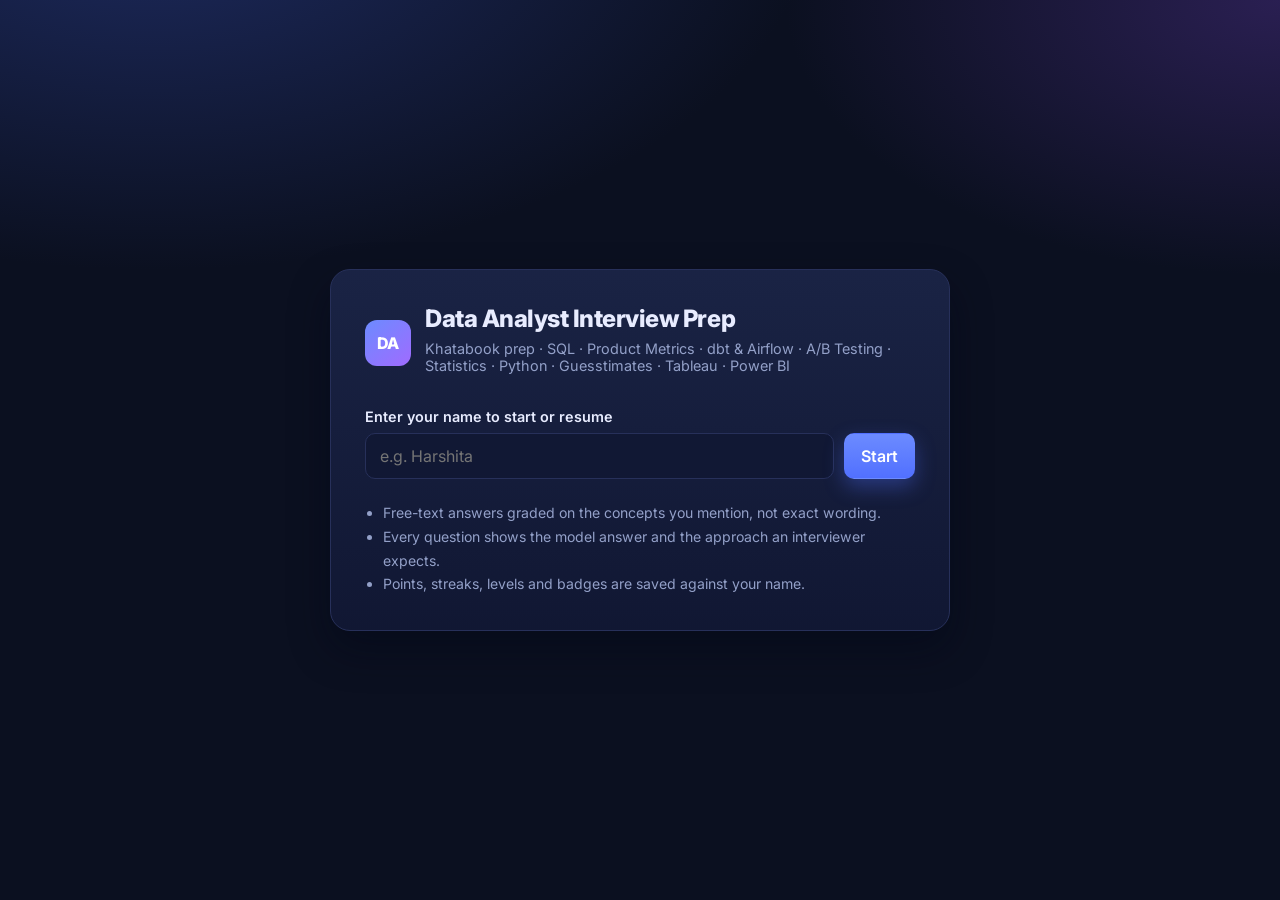
<file: index.html>
<!DOCTYPE html>
<html lang="en">
<head>
<meta charset="utf-8" />
<meta name="viewport" content="width=device-width, initial-scale=1" />
<title>Data Analyst Interview Prep</title>
<meta name="description" content="Interview-style practice for data analyst roles, currently focused on Khatabook: SQL, product metrics, dbt and Airflow pipelines, A/B testing, statistics, Python and guesstimates." />
<link rel="preconnect" href="https://fonts.googleapis.com" />
<link rel="preconnect" href="https://fonts.gstatic.com" crossorigin />
<link href="https://fonts.googleapis.com/css2?family=Inter:wght@400;500;600;700;800&family=JetBrains+Mono:wght@400;500&display=swap" rel="stylesheet" />
<link rel="stylesheet" href="assets/css/styles.css" />
</head>
<body>
<canvas id="confetti-canvas" aria-hidden="true"></canvas>

<!-- ============ LOGIN ============ -->
<section id="view-login" class="view view-login">
  <div class="login-card">
    <div class="brand">
      <span class="brand-mark">DA</span>
      <div>
        <h1>Data Analyst Interview Prep</h1>
        <p class="muted">Khatabook prep &middot; SQL &middot; Product Metrics &middot; dbt &amp; Airflow &middot; A/B Testing &middot; Statistics &middot; Python &middot; Guesstimates &middot; Tableau &middot; Power BI</p>
      </div>
    </div>

    <form id="login-form" autocomplete="off">
      <label for="login-name">Enter your name to start or resume</label>
      <div class="login-row">
        <input id="login-name" type="text" placeholder="e.g. Harshita" maxlength="40" required />
        <button type="submit" class="btn btn-primary">Start</button>
      </div>
      <p id="login-error" class="form-error" hidden></p>
    </form>

    <div id="profile-list-wrap" hidden>
      <p class="section-label">Saved progress on this browser</p>
      <div id="profile-list" class="profile-list"></div>
    </div>

    <ul class="login-points">
      <li>Free-text answers graded on the concepts you mention, not exact wording.</li>
      <li>Every question shows the model answer and the approach an interviewer expects.</li>
      <li>Points, streaks, levels and badges are saved against your name.</li>
    </ul>
  </div>
</section>

<!-- ============ APP SHELL ============ -->
<div id="app-shell" hidden>
  <header class="topbar">
    <button id="home-btn" class="brand brand-sm" title="Back to topics">
      <span class="brand-mark">DA</span>
      <span class="brand-text">Interview Prep</span>
    </button>

    <div class="topbar-stats">
      <div class="stat" title="Total points earned">
        <span class="stat-icon">&#9733;</span>
        <span id="stat-points" class="stat-value">0</span>
        <span class="stat-label">points</span>
      </div>
      <div class="stat" title="Current correct-answer streak">
        <span class="stat-icon">&#128293;</span>
        <span id="stat-streak" class="stat-value">0</span>
        <span class="stat-label">streak</span>
      </div>
      <div class="stat stat-level" title="Level progress">
        <span id="stat-level" class="stat-value">Lv 1</span>
        <div class="level-bar"><div id="level-fill" class="level-fill"></div></div>
      </div>
    </div>

    <div class="topbar-user">
      <button id="badges-btn" class="btn btn-ghost btn-sm" title="View badges">Badges <span id="badge-count">0</span></button>
      <span id="user-chip" class="user-chip">?</span>
      <button id="logout-btn" class="btn btn-ghost btn-sm">Switch</button>
    </div>
  </header>

  <!-- ============ DASHBOARD ============ -->
  <main id="view-dashboard" class="view container">
    <div class="dash-head">
      <div>
        <h2 id="greeting">Welcome back</h2>
        <p class="muted">Pick a topic. Every topic mixes easy, medium and hard interview questions.</p>
      </div>
      <div class="dash-summary">
        <div class="summary-tile">
          <span id="sum-solved" class="summary-value">0</span>
          <span class="summary-label">solved</span>
        </div>
        <div class="summary-tile">
          <span id="sum-accuracy" class="summary-value">0%</span>
          <span class="summary-label">accuracy</span>
        </div>
        <div class="summary-tile">
          <span id="sum-best" class="summary-value">0</span>
          <span class="summary-label">best streak</span>
        </div>
      </div>
    </div>

    <div class="filter-row">
      <span class="section-label">Difficulty</span>
      <div id="difficulty-filter" class="chips">
        <button class="chip is-active" data-difficulty="all">All</button>
        <button class="chip" data-difficulty="easy">Easy</button>
        <button class="chip" data-difficulty="medium">Medium</button>
        <button class="chip" data-difficulty="hard">Hard</button>
      </div>
      <div class="filter-actions">
        <button id="export-btn" class="btn btn-ghost btn-sm">Export progress</button>
        <button id="import-btn" class="btn btn-ghost btn-sm">Import</button>
        <button id="reset-btn" class="btn btn-danger-ghost btn-sm">Reset progress</button>
        <input id="import-file" type="file" accept="application/json" hidden />
      </div>
    </div>

    <div id="topic-grid" class="topic-grid"></div>
  </main>

  <!-- ============ QUIZ ============ -->
  <main id="view-quiz" class="view container" hidden>
    <div class="quiz-head">
      <button id="quiz-back" class="btn btn-ghost btn-sm">&larr; Topics</button>
      <div class="quiz-meta">
        <span id="quiz-topic" class="quiz-topic">SQL</span>
        <span id="quiz-difficulty" class="pill">easy</span>
        <span id="quiz-counter" class="muted">Question 1 of 15</span>
      </div>
      <div class="quiz-timer" title="Time on this question">
        <span class="stat-icon">&#9201;</span><span id="quiz-timer">00:00</span>
      </div>
    </div>

    <div class="progress-track"><div id="quiz-progress" class="progress-fill"></div></div>

    <article class="question-card">
      <div class="question-top">
        <span id="question-id" class="mono muted">sql-e1</span>
        <span id="question-points" class="pill pill-points">+10 pts</span>
      </div>
      <h2 id="question-prompt" class="question-prompt">Question</h2>
      <div id="question-context" class="question-context" hidden></div>

      <label for="answer-input" class="section-label">Your answer</label>
      <textarea id="answer-input" class="answer-input" rows="7"
        placeholder="Type your answer the way you would say it in an interview. Mention the key concepts, the metric or the query clauses you would use."></textarea>

      <div class="answer-actions">
        <button id="submit-btn" class="btn btn-primary">Submit answer</button>
        <button id="reveal-btn" class="btn btn-outline">See the answer</button>
        <button id="hint-btn" class="btn btn-ghost">Hint</button>
        <button id="brief-btn" class="btn btn-ghost" hidden>Brief</button>
        <div class="spacer"></div>
        <button id="prev-btn" class="btn btn-ghost">&larr; Prev</button>
        <button id="next-btn" class="btn btn-outline">Next &rarr;</button>
      </div>
      <p class="kbd-hint muted">Tip: press <kbd>Ctrl</kbd> + <kbd>Enter</kbd> to submit.</p>

      <div id="hint-box" class="hint-box" hidden></div>

      <section id="feedback" class="feedback" hidden>
        <div class="feedback-head">
          <span id="verdict-badge" class="verdict">Correct</span>
          <div class="match-track" title="How much of the expected answer you covered">
            <div id="match-fill" class="match-fill"></div>
          </div>
          <span id="match-score" class="mono muted">0%</span>
        </div>

        <div class="concept-lists">
          <div>
            <p class="section-label good">You covered</p>
            <ul id="matched-list" class="concept-list"></ul>
          </div>
          <div>
            <p class="section-label bad">You missed</p>
            <ul id="missed-list" class="concept-list"></ul>
          </div>
        </div>

        <div class="explain-block">
          <p class="section-label">How to approach it</p>
          <div id="approach-text" class="prose"></div>
        </div>

        <div class="explain-block">
          <p class="section-label">Model answer</p>
          <div id="model-answer" class="prose"></div>
        </div>
      </section>
    </article>
  </main>

  <!-- ============ SUMMARY ============ -->
  <main id="view-summary" class="view container" hidden>
    <div class="summary-card">
      <h2 id="summary-title">Set complete</h2>
      <p id="summary-subtitle" class="muted"></p>
      <div class="summary-grid">
        <div class="summary-tile lg"><span id="res-correct" class="summary-value">0</span><span class="summary-label">correct</span></div>
        <div class="summary-tile lg"><span id="res-partial" class="summary-value">0</span><span class="summary-label">partial</span></div>
        <div class="summary-tile lg"><span id="res-wrong" class="summary-value">0</span><span class="summary-label">to revisit</span></div>
        <div class="summary-tile lg"><span id="res-points" class="summary-value">0</span><span class="summary-label">points earned</span></div>
      </div>
      <div id="summary-list" class="summary-list"></div>
      <div class="summary-actions">
        <button id="retry-wrong-btn" class="btn btn-primary">Retry what I missed</button>
        <button id="summary-home-btn" class="btn btn-outline">Back to topics</button>
      </div>
    </div>
  </main>
</div>

<!-- ============ BADGES MODAL ============ -->
<div id="badge-modal" class="modal" hidden>
  <div class="modal-card">
    <div class="modal-head">
      <h3>Badges</h3>
      <button id="badge-close" class="btn btn-ghost btn-sm">Close</button>
    </div>
    <div id="badge-grid" class="badge-grid"></div>
  </div>
</div>

<!-- ============ TOPIC BRIEF MODAL ============ -->
<div id="brief-modal" class="modal" hidden>
  <div class="modal-card modal-card-wide">
    <div class="modal-head">
      <h3 id="brief-title">Brief</h3>
      <button id="brief-close" class="btn btn-ghost btn-sm">Close</button>
    </div>
    <div id="brief-body" class="brief prose"></div>
  </div>
</div>

<div id="toast-stack" class="toast-stack" aria-live="polite"></div>

<script src="assets/js/storage.js"></script>
<script src="assets/js/evaluator.js"></script>
<script src="assets/js/rewards.js"></script>
<script src="assets/js/bank.js"></script>
<!-- Load order sets the order topics appear within their dashboard group.
     product-metrics.js and case-studies.js register one merged topic. -->
<script src="assets/js/data/khatabook.js"></script>
<script src="assets/js/data/khatabook-culture.js"></script>
<script src="assets/js/data/sql.js"></script>
<script src="assets/js/data/product-metrics.js"></script>
<script src="assets/js/data/case-studies.js"></script>
<script src="assets/js/data/data-pipelines.js"></script>
<script src="assets/js/data/data-design.js"></script>
<script src="assets/js/data/ab-testing.js"></script>
<script src="assets/js/data/statistics.js"></script>
<script src="assets/js/data/python-pandas.js"></script>
<script src="assets/js/data/guesstimates.js"></script>
<script src="assets/js/data/data-partitioning.js"></script>
<script src="assets/js/data/tableau.js"></script>
<script src="assets/js/data/power-bi.js"></script>
<script src="assets/js/data/navi.js"></script>
<script src="assets/js/data/navi-culture.js"></script>
<script src="assets/js/app.js"></script>
</body>
</html>
</file>
<file: assets/css/styles.css>
:root {
  --bg: #0b1020;
  --bg-soft: #111834;
  --panel: #151d3b;
  --panel-2: #1b2547;
  --line: #27305a;
  --text: #e8ecff;
  --muted: #93a0c8;
  --primary: #6c8bff;
  --primary-strong: #5170ff;
  --good: #35d39a;
  --warn: #ffc861;
  --bad: #ff6b81;
  --gold: #ffd166;
  --radius: 14px;
  --shadow: 0 18px 40px rgba(2, 6, 23, 0.45);
}

* { box-sizing: border-box; }

html, body { height: 100%; }

body {
  margin: 0;
  font-family: "Inter", -apple-system, BlinkMacSystemFont, "Segoe UI", sans-serif;
  color: var(--text);
  background:
    radial-gradient(1100px 600px at 12% -10%, #1d2a5e 0%, transparent 60%),
    radial-gradient(900px 500px at 100% 0%, #2a1f52 0%, transparent 55%),
    var(--bg);
  min-height: 100vh;
  -webkit-font-smoothing: antialiased;
}

h1, h2, h3 { margin: 0 0 6px; line-height: 1.25; }
h1 { font-size: 1.5rem; font-weight: 800; letter-spacing: -0.02em; }
h2 { font-size: 1.35rem; font-weight: 700; letter-spacing: -0.01em; }
p { margin: 0 0 8px; }
.muted { color: var(--muted); font-size: 0.9rem; }
.mono { font-family: "JetBrains Mono", ui-monospace, monospace; font-size: 0.8rem; }
.spacer { flex: 1; }

.container { width: min(1080px, 92vw); margin: 0 auto; padding: 26px 0 70px; }

/* ---------- buttons ---------- */
.btn {
  border: 1px solid transparent;
  background: transparent;
  color: var(--text);
  font: inherit;
  font-weight: 600;
  padding: 10px 16px;
  border-radius: 10px;
  cursor: pointer;
  transition: transform 0.08s ease, background 0.15s ease, border-color 0.15s ease, opacity 0.15s ease;
}
.btn:active { transform: translateY(1px); }
.btn:disabled { opacity: 0.45; cursor: not-allowed; }
.btn-sm { padding: 7px 12px; font-size: 0.85rem; }
.btn-primary { background: linear-gradient(180deg, var(--primary) 0%, var(--primary-strong) 100%); color: #fff; box-shadow: 0 8px 20px rgba(81, 112, 255, 0.35); }
.btn-primary:hover { filter: brightness(1.07); }
.btn-outline { border-color: var(--line); background: rgba(255,255,255,0.03); }
.btn-outline:hover { border-color: var(--primary); }
.btn-ghost { color: var(--muted); }
.btn-ghost:hover { color: var(--text); background: rgba(255,255,255,0.05); }
.btn-danger-ghost { color: var(--bad); }
.btn-danger-ghost:hover { background: rgba(255, 107, 129, 0.12); }

kbd {
  font-family: "JetBrains Mono", monospace;
  font-size: 0.72rem;
  border: 1px solid var(--line);
  border-bottom-width: 2px;
  border-radius: 5px;
  padding: 1px 5px;
  background: var(--panel-2);
}

/* ---------- login ---------- */
.view-login { min-height: 100vh; display: grid; place-items: center; padding: 40px 20px; }
.login-card {
  width: min(620px, 100%);
  background: linear-gradient(180deg, rgba(27,37,71,0.92) 0%, rgba(17,24,52,0.92) 100%);
  border: 1px solid var(--line);
  border-radius: 20px;
  padding: 34px;
  box-shadow: var(--shadow);
}
.brand { display: flex; align-items: center; gap: 14px; margin-bottom: 26px; }
.brand-mark {
  display: grid; place-items: center;
  width: 46px; height: 46px; flex: none;
  border-radius: 12px;
  font-weight: 800; letter-spacing: -0.03em;
  background: linear-gradient(140deg, var(--primary) 0%, #a06bff 100%);
  color: #fff;
}
.login-card label { display: block; font-size: 0.9rem; font-weight: 600; margin-bottom: 8px; }
.login-row { display: flex; gap: 10px; }
.login-row input {
  flex: 1;
  background: var(--bg-soft);
  border: 1px solid var(--line);
  border-radius: 10px;
  color: var(--text);
  font: inherit;
  padding: 12px 14px;
}
.login-row input:focus { outline: none; border-color: var(--primary); box-shadow: 0 0 0 3px rgba(108,139,255,0.18); }
.form-error { color: var(--bad); font-size: 0.85rem; margin-top: 8px; }
.login-points { margin: 22px 0 0; padding-left: 18px; color: var(--muted); font-size: 0.88rem; line-height: 1.7; }
.section-label { font-size: 0.75rem; text-transform: uppercase; letter-spacing: 0.09em; color: var(--muted); font-weight: 700; margin: 0 0 8px; }
.section-label.good { color: var(--good); }
.section-label.bad { color: var(--bad); }

#profile-list-wrap { margin-top: 24px; }
.profile-list { display: flex; flex-wrap: wrap; gap: 8px; }
.profile-pill {
  display: flex; align-items: center; gap: 8px;
  border: 1px solid var(--line); background: var(--panel);
  border-radius: 999px; padding: 6px 8px 6px 14px;
  font-size: 0.88rem;
}
.profile-pill button { background: none; border: none; color: var(--muted); cursor: pointer; font: inherit; }
.profile-pill .go { color: var(--text); font-weight: 600; }
.profile-pill .go:hover { color: var(--primary); }
.profile-pill .del:hover { color: var(--bad); }

/* ---------- topbar ---------- */
.topbar {
  position: sticky; top: 0; z-index: 20;
  display: flex; align-items: center; gap: 18px;
  padding: 12px max(4vw, 16px);
  background: rgba(11, 16, 32, 0.82);
  backdrop-filter: blur(10px);
  border-bottom: 1px solid var(--line);
}
.brand-sm { border: none; cursor: pointer; margin: 0; gap: 10px; }
.brand-sm .brand-mark { width: 34px; height: 34px; border-radius: 9px; font-size: 0.85rem; }
.brand-text { font-weight: 700; }
.topbar-stats { display: flex; align-items: center; gap: 18px; margin-left: auto; }
.stat { display: flex; align-items: center; gap: 6px; font-size: 0.9rem; }
.stat-icon { font-size: 0.95rem; }
.stat-value { font-weight: 800; }
.stat-label { color: var(--muted); font-size: 0.78rem; }
.stat-level { flex-direction: column; align-items: flex-start; gap: 4px; min-width: 96px; }
.level-bar, .progress-track, .match-track, .topic-bar {
  height: 6px; border-radius: 999px; background: var(--panel-2); overflow: hidden; width: 100%;
}
.level-fill, .progress-fill, .match-fill, .topic-fill {
  height: 100%; width: 0%; border-radius: 999px;
  background: linear-gradient(90deg, var(--primary) 0%, #a06bff 100%);
  transition: width 0.45s ease;
}
.topbar-user { display: flex; align-items: center; gap: 10px; }
.user-chip {
  display: grid; place-items: center;
  width: 34px; height: 34px; border-radius: 50%;
  background: linear-gradient(140deg, #35d39a 0%, #2aa6ff 100%);
  color: #05231a; font-weight: 800;
}

/* ---------- dashboard ---------- */
.dash-head { display: flex; justify-content: space-between; align-items: flex-end; gap: 20px; flex-wrap: wrap; margin-bottom: 22px; }
.dash-summary, .summary-grid { display: flex; gap: 10px; flex-wrap: wrap; }
.summary-tile {
  background: var(--panel); border: 1px solid var(--line); border-radius: 12px;
  padding: 10px 16px; min-width: 92px; text-align: center;
}
.summary-tile.lg { padding: 16px 22px; min-width: 120px; }
.summary-value { display: block; font-size: 1.25rem; font-weight: 800; }
.summary-tile.lg .summary-value { font-size: 1.8rem; }
.summary-label { font-size: 0.74rem; color: var(--muted); text-transform: uppercase; letter-spacing: 0.07em; }

.filter-row { display: flex; align-items: center; gap: 14px; flex-wrap: wrap; margin-bottom: 18px; }
.filter-row .section-label { margin: 0; }
.chips { display: flex; gap: 8px; flex-wrap: wrap; }
.chip {
  border: 1px solid var(--line); background: var(--panel);
  color: var(--muted); font: inherit; font-size: 0.85rem; font-weight: 600;
  padding: 7px 14px; border-radius: 999px; cursor: pointer;
}
.chip:hover { color: var(--text); }
.chip.is-active { background: rgba(108,139,255,0.16); border-color: var(--primary); color: var(--text); }
.filter-actions { margin-left: auto; display: flex; gap: 6px; flex-wrap: wrap; }

.topic-grid { display: grid; grid-template-columns: repeat(auto-fill, minmax(300px, 1fr)); gap: 16px; }
.topic-card {
  display: block; text-align: left; cursor: pointer;
  background: linear-gradient(180deg, var(--panel-2) 0%, var(--panel) 100%);
  border: 1px solid var(--line); border-radius: var(--radius);
  padding: 20px; color: inherit; font: inherit;
  transition: transform 0.12s ease, border-color 0.15s ease, box-shadow 0.15s ease;
}
.topic-card:hover { transform: translateY(-3px); border-color: var(--primary); box-shadow: var(--shadow); }
.topic-card-top { display: flex; align-items: center; gap: 12px; margin-bottom: 10px; }
.topic-icon { font-size: 1.5rem; }
.topic-name { font-weight: 700; font-size: 1.05rem; }
.topic-blurb { color: var(--muted); font-size: 0.86rem; min-height: 40px; margin-bottom: 14px; line-height: 1.5; }
.topic-foot { display: flex; justify-content: space-between; align-items: center; gap: 14px; flex-wrap: wrap; font-size: 0.8rem; color: var(--muted); margin-top: 8px; }
.topic-tags { display: flex; gap: 6px; margin-bottom: 12px; flex-wrap: wrap; }

.topic-actions { display: flex; align-items: center; gap: 12px; }
.btn-link {
  background: none; border: 0; padding: 0; cursor: pointer;
  font: inherit; font-size: 0.8rem; color: var(--muted);
}
.topic-card:hover .topic-cta { color: var(--primary); }
.topic-brief-btn { color: var(--good); font-weight: 600; }
.topic-brief-btn:hover { text-decoration: underline; }

/* Topic briefing: reference notes to read before answering. */
.modal-card-wide { max-width: 820px; }
.brief { max-height: 70vh; overflow-y: auto; padding-right: 6px; }
.brief h4 {
  font-size: 0.78rem; text-transform: uppercase; letter-spacing: 0.08em;
  color: var(--muted); margin: 22px 0 10px;
}
.brief h4:first-child { margin-top: 0; }
.brief p, .brief li { font-size: 0.9rem; line-height: 1.6; }
.brief ul, .brief ol { margin: 0 0 10px 18px; }
.brief li { margin-bottom: 7px; }
.brief .key {
  border-left: 3px solid var(--primary); background: rgba(108,139,255,0.1);
  padding: 10px 14px; border-radius: 0 8px 8px 0; margin: 12px 0;
}
.brief .key strong { color: var(--text); }
.brief .value-name { color: var(--text); font-weight: 700; }
.brief .fact-grid { display: grid; grid-template-columns: repeat(auto-fit, minmax(220px, 1fr)); gap: 10px; margin-bottom: 12px; }
.brief .fact {
  border: 1px solid var(--line); border-radius: 10px; padding: 10px 12px;
  background: var(--panel-2); font-size: 0.86rem;
}
.brief .fact span { display: block; color: var(--muted); font-size: 0.74rem; text-transform: uppercase; letter-spacing: 0.06em; margin-bottom: 3px; }

/* Full-width band that splits the grid into named groups of topics. */
.topic-group-head { grid-column: 1 / -1; margin: 10px 0 2px; padding-bottom: 8px; border-bottom: 1px solid var(--line); }
.topic-group-head:first-child { margin-top: 0; }
.topic-group-title { font-size: 1.02rem; font-weight: 800; letter-spacing: 0.01em; }
.topic-group-note { color: var(--muted); font-size: 0.84rem; margin-top: 4px; }

.pill {
  font-size: 0.72rem; font-weight: 700; text-transform: uppercase; letter-spacing: 0.06em;
  padding: 4px 9px; border-radius: 999px;
  background: var(--panel-2); border: 1px solid var(--line); color: var(--muted);
}
.pill-easy { color: var(--good); border-color: rgba(53,211,154,0.4); background: rgba(53,211,154,0.1); }
.pill-medium { color: var(--warn); border-color: rgba(255,200,97,0.4); background: rgba(255,200,97,0.1); }
.pill-hard { color: var(--bad); border-color: rgba(255,107,129,0.4); background: rgba(255,107,129,0.1); }
.pill-points { color: var(--gold); border-color: rgba(255,209,102,0.4); background: rgba(255,209,102,0.1); }

/* ---------- quiz ---------- */
.quiz-head { display: flex; align-items: center; gap: 14px; flex-wrap: wrap; margin-bottom: 12px; }
.quiz-meta { display: flex; align-items: center; gap: 10px; flex-wrap: wrap; }
.quiz-topic { font-weight: 700; }
.quiz-timer { margin-left: auto; display: flex; align-items: center; gap: 6px; font-family: "JetBrains Mono", monospace; color: var(--muted); font-size: 0.85rem; }

.question-card {
  margin-top: 18px;
  background: linear-gradient(180deg, var(--panel-2) 0%, var(--panel) 100%);
  border: 1px solid var(--line); border-radius: 18px;
  padding: 26px; box-shadow: var(--shadow);
}
.question-top { display: flex; justify-content: space-between; align-items: center; margin-bottom: 12px; }
.question-prompt { font-size: 1.22rem; font-weight: 700; line-height: 1.5; margin-bottom: 14px; }
.question-context {
  background: var(--bg-soft); border: 1px solid var(--line); border-left: 3px solid var(--primary);
  border-radius: 10px; padding: 12px 14px; margin-bottom: 18px;
  font-family: "JetBrains Mono", monospace; font-size: 0.8rem; color: #cdd7ff; white-space: pre-wrap; overflow-x: auto;
}
.answer-input {
  width: 100%; resize: vertical;
  background: var(--bg-soft); border: 1px solid var(--line); border-radius: 12px;
  color: var(--text); font-family: "JetBrains Mono", monospace; font-size: 0.88rem; line-height: 1.6;
  padding: 14px;
}
.answer-input:focus { outline: none; border-color: var(--primary); box-shadow: 0 0 0 3px rgba(108,139,255,0.16); }
.answer-actions { display: flex; align-items: center; gap: 8px; flex-wrap: wrap; margin-top: 14px; }
.kbd-hint { margin-top: 10px; font-size: 0.78rem; }

.hint-box {
  margin-top: 14px; padding: 12px 14px; border-radius: 10px;
  background: rgba(255,200,97,0.08); border: 1px solid rgba(255,200,97,0.3);
  color: #ffe3ab; font-size: 0.88rem;
}

/* ---------- feedback ---------- */
.feedback { margin-top: 22px; border-top: 1px solid var(--line); padding-top: 20px; animation: rise 0.25s ease; }
@keyframes rise { from { opacity: 0; transform: translateY(8px); } to { opacity: 1; transform: none; } }
.feedback-head { display: flex; align-items: center; gap: 12px; margin-bottom: 18px; }
.feedback-head .match-track { max-width: 220px; }
.verdict { font-weight: 800; font-size: 0.92rem; padding: 7px 14px; border-radius: 999px; }
.verdict-correct { background: rgba(53,211,154,0.16); color: var(--good); border: 1px solid rgba(53,211,154,0.45); }
.verdict-partial { background: rgba(255,200,97,0.16); color: var(--warn); border: 1px solid rgba(255,200,97,0.45); }
.verdict-incorrect { background: rgba(255,107,129,0.16); color: var(--bad); border: 1px solid rgba(255,107,129,0.45); }

.concept-lists { display: grid; grid-template-columns: 1fr 1fr; gap: 20px; margin-bottom: 20px; }
.concept-list { list-style: none; margin: 0; padding: 0; display: flex; flex-direction: column; gap: 6px; }
.concept-list li { font-size: 0.86rem; padding: 7px 11px; border-radius: 8px; background: var(--bg-soft); border: 1px solid var(--line); }
.concept-list li.hit { border-color: rgba(53,211,154,0.4); }
.concept-list li.miss { border-color: rgba(255,107,129,0.35); }
.concept-list li.none { color: var(--muted); font-style: italic; }

.explain-block { margin-bottom: 18px; }
.prose { font-size: 0.92rem; line-height: 1.7; color: #d9e0ff; }
.prose ol, .prose ul { margin: 6px 0 6px 18px; padding: 0; }
.prose li { margin-bottom: 5px; }
.prose code, .prose pre {
  font-family: "JetBrains Mono", monospace; font-size: 0.82rem;
  background: var(--bg-soft); border: 1px solid var(--line); border-radius: 8px;
}
.prose code { padding: 1px 5px; }
.prose pre { display: block; padding: 12px 14px; overflow-x: auto; white-space: pre; margin: 8px 0; }
.prose strong { color: #fff; }

/* ---------- summary ---------- */
.summary-card {
  background: linear-gradient(180deg, var(--panel-2) 0%, var(--panel) 100%);
  border: 1px solid var(--line); border-radius: 18px; padding: 28px; box-shadow: var(--shadow);
}
.summary-grid { margin: 18px 0 22px; }
.summary-list { display: flex; flex-direction: column; gap: 8px; margin-bottom: 22px; }
.summary-row {
  display: flex; align-items: center; gap: 12px;
  background: var(--bg-soft); border: 1px solid var(--line); border-radius: 10px; padding: 10px 14px;
  cursor: pointer; text-align: left; color: inherit; font: inherit;
}
.summary-row:hover { border-color: var(--primary); }
.summary-row .dot { width: 9px; height: 9px; border-radius: 50%; flex: none; }
.dot-correct { background: var(--good); }
.dot-partial { background: var(--warn); }
.dot-incorrect { background: var(--bad); }
.dot-unattempted { background: var(--muted); }
.summary-row .txt { flex: 1; font-size: 0.88rem; overflow: hidden; text-overflow: ellipsis; white-space: nowrap; }
.summary-actions { display: flex; gap: 10px; flex-wrap: wrap; }

/* ---------- modal + toast + confetti ---------- */
.modal { position: fixed; inset: 0; z-index: 60; display: grid; place-items: center; background: rgba(5,8,20,0.72); padding: 20px; }
.modal-card { width: min(640px, 100%); background: var(--panel); border: 1px solid var(--line); border-radius: 18px; padding: 24px; box-shadow: var(--shadow); }
.modal-head { display: flex; justify-content: space-between; align-items: center; margin-bottom: 18px; }
.badge-grid { display: grid; grid-template-columns: repeat(auto-fill, minmax(170px, 1fr)); gap: 12px; }
.badge-tile { background: var(--bg-soft); border: 1px solid var(--line); border-radius: 12px; padding: 14px; text-align: center; opacity: 0.4; }
.badge-tile.earned { opacity: 1; border-color: rgba(255,209,102,0.5); background: rgba(255,209,102,0.08); }
.badge-emoji { font-size: 1.7rem; display: block; margin-bottom: 6px; }
.badge-name { font-weight: 700; font-size: 0.88rem; display: block; }
.badge-desc { color: var(--muted); font-size: 0.76rem; }

.toast-stack { position: fixed; right: 20px; bottom: 20px; z-index: 80; display: flex; flex-direction: column; gap: 10px; align-items: flex-end; }
.toast {
  display: flex; align-items: center; gap: 10px;
  background: var(--panel-2); border: 1px solid var(--line); border-left: 4px solid var(--primary);
  border-radius: 12px; padding: 12px 16px; box-shadow: var(--shadow);
  font-size: 0.9rem; font-weight: 600; animation: slide-in 0.25s ease;
}
.toast.gold { border-left-color: var(--gold); }
.toast.good { border-left-color: var(--good); }
.toast.bad { border-left-color: var(--bad); }
.toast.leaving { animation: fade-out 0.3s ease forwards; }
@keyframes slide-in { from { opacity: 0; transform: translateX(30px); } to { opacity: 1; transform: none; } }
@keyframes fade-out { to { opacity: 0; transform: translateX(30px); } }

.points-pop {
  position: fixed; z-index: 90; pointer-events: none;
  font-weight: 800; font-size: 1.5rem; color: var(--gold);
  text-shadow: 0 3px 14px rgba(0,0,0,0.6);
  animation: pop-up 1.1s ease forwards;
}
@keyframes pop-up { 0% { opacity: 0; transform: translateY(10px) scale(0.85); } 25% { opacity: 1; transform: translateY(-6px) scale(1.1); } 100% { opacity: 0; transform: translateY(-70px) scale(1); } }

#confetti-canvas { position: fixed; inset: 0; pointer-events: none; z-index: 100; }

@media (max-width: 760px) {
  .topbar { flex-wrap: wrap; gap: 10px; }
  .topbar-stats { margin-left: 0; order: 3; width: 100%; justify-content: space-between; }
  .brand-text { display: none; }
  .concept-lists { grid-template-columns: 1fr; }
  .question-card { padding: 20px; }
  .filter-actions { margin-left: 0; }
}

/* Views, modals and inline panels are toggled through the `hidden` attribute.
   Class rules above set an explicit display (.modal and .view-login use grid),
   which outranks the browser default for [hidden], so state this last. */
[hidden] { display: none !important; }
</file>
